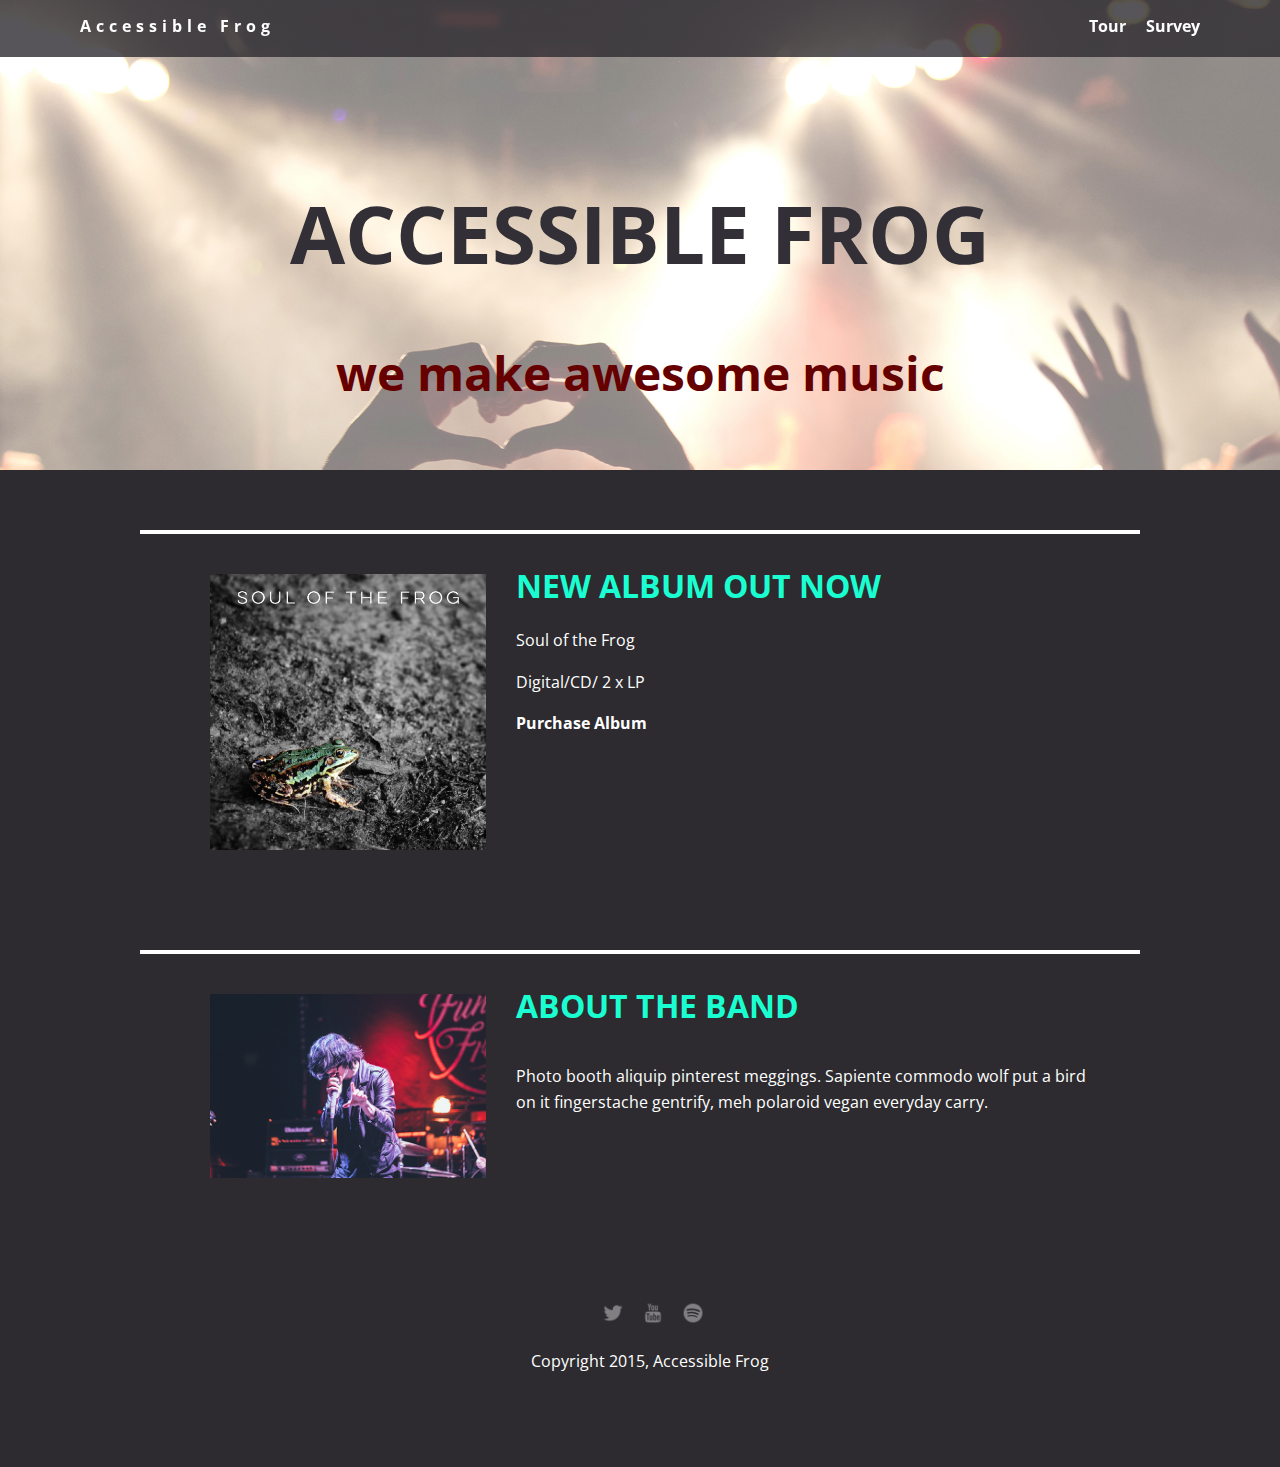
<file: index.html>
<!doctype html>
<html lang="en-US">
  <head>
      <meta charset="utf-8">
      <link href="css/styles.css" rel="stylesheet" type="text/css" />
      <meta name="viewport" content="width=device-width, initial-scale=1, maximum-scale=1, user-scalable=0"/>
      <link href='https://fonts.googleapis.com/css?family=Open+Sans:400,300,600' rel='stylesheet' type='text/css'>
      <title>Accessible Frog</title>
  </head>

  <body>
    <div class="main-nav" role="navigation">
      <ul class="nav">
        <li class="name"><a href="#">Accessible Frog</a></li>
        <li><a href="tour.html">Tour</a></li>
        <li><a href="survey.html">Survey</a></li>
      </ul>
    </div>

    <header role="banner">
      <h1 class="header-headline">ACCESSIBLE FROG</h1>
      <h2 class="header-headline">we make awesome music</h2>
    </header>

    <main role="main">
      <div class="card">
        <div class="flex">
          <img class="photo" src= "img/soul_of_the_frog.jpg" alt="album cover presenting frog standing on the ground" />
            <div class="new album section">
              <h1 class="heading">New album out now</h1>
              <p>Soul of the Frog</p>
              <p>Digital/CD/ 2 x LP</p>
              <a href="#" class="buy">Purchase Album</a>
            </div>
          </div>
        </div>
      <div class="card">
        <div class="flex">
          <img class="photo" src= "img/lead_singer.jpg" alt="photo presenting band lead singer" />
          <div class="information">
            <h1 class="heading">About the band</h1>
            <p>Photo booth aliquip pinterest meggings. Sapiente commodo wolf put a bird on it fingerstache gentrify, meh polaroid vegan everyday carry.</p>
          </div>
        </div>
      </div>
    </main>

    <footer>
      <ul>
        <li><a href="#" class="social twitter"><p class="first-icon-description">Twitter icon</p></a></li>
        <li><a href="#" class="social youtube"><p class="second-icon-description">Youtube icon</p></a></li>
        <li><a href="#" class="social spotify"><p class="third-icon-description">Spotify icon</p></a></li>
      </ul>
      <p class="copyright">Copyright 2015, Accessible Frog</p>
    </footer>

  </body>
</html>
</file>
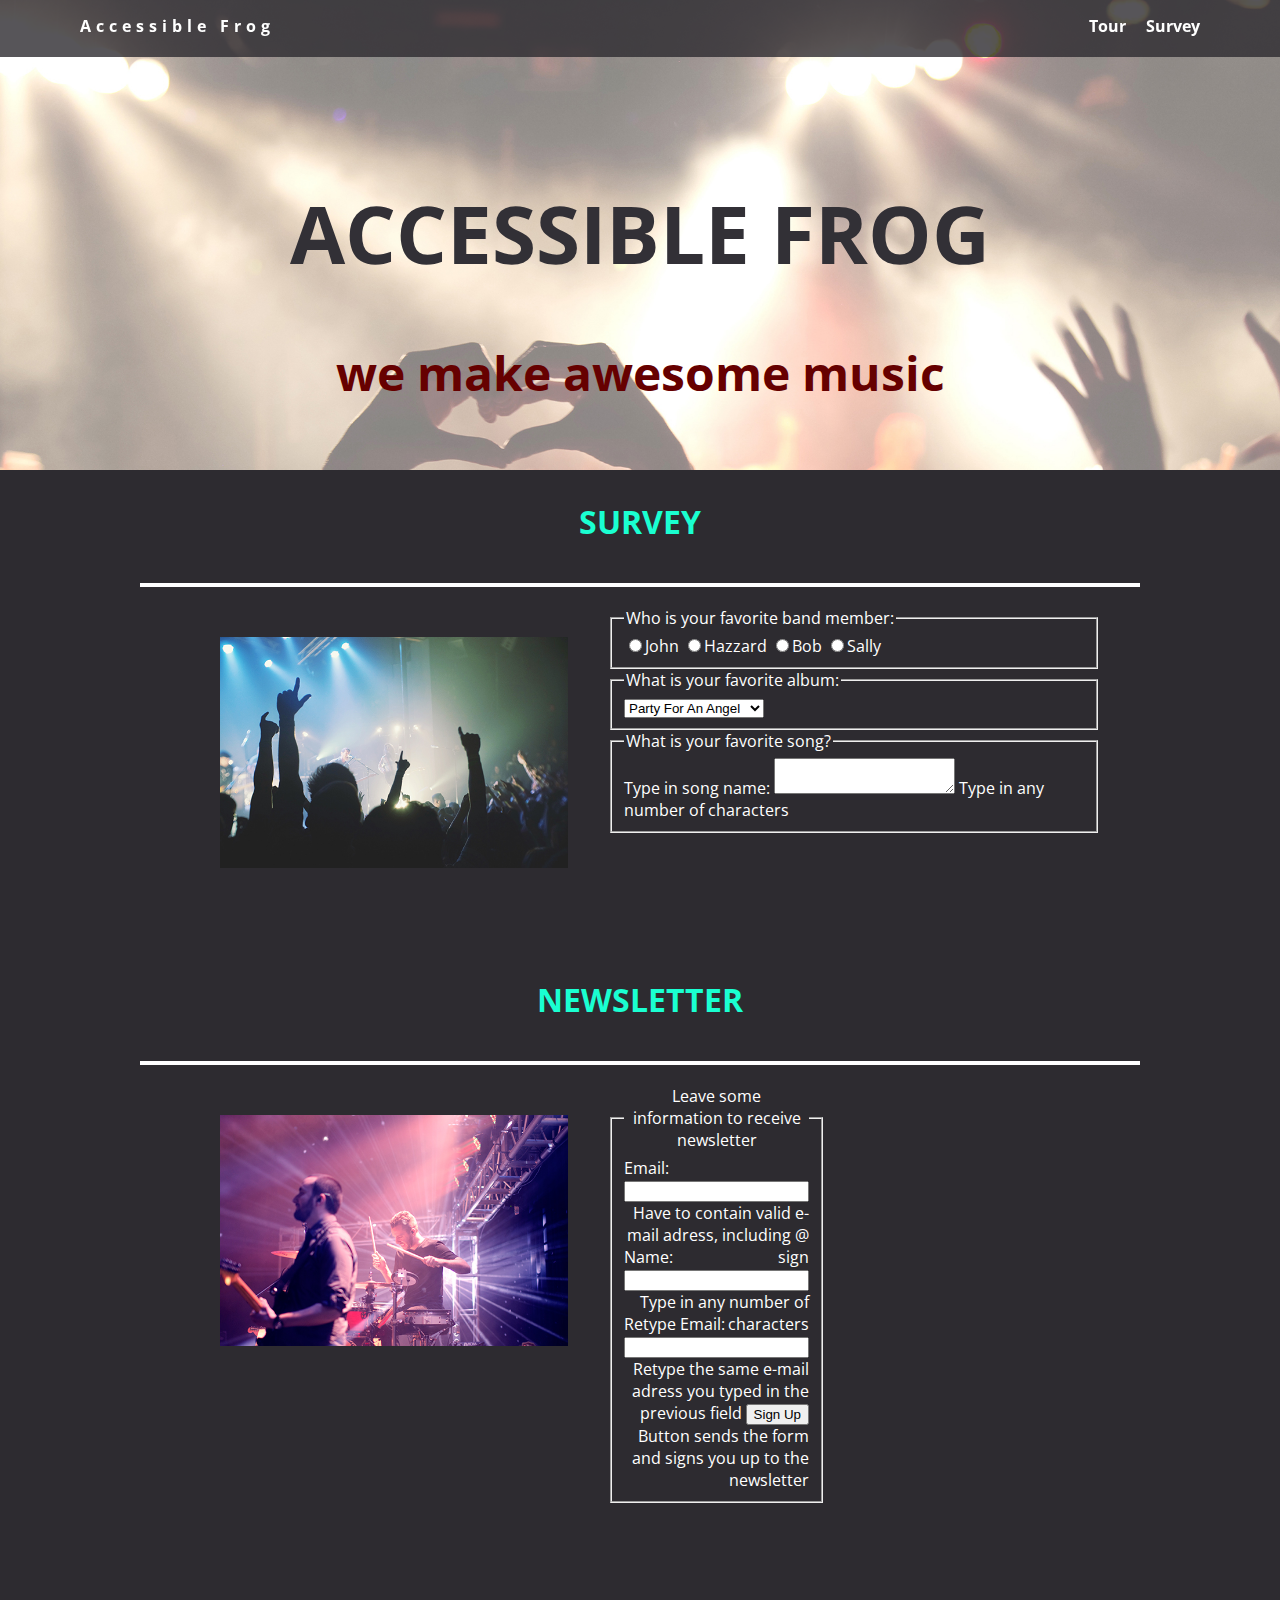
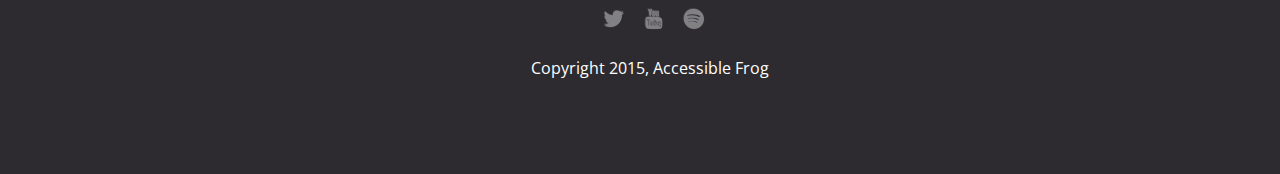
<file: survey.html>
<!doctype html>
<html lang="en-US">
  <head>
    <meta charset="utf-8">
    <link href="css/styles.css" rel="stylesheet" type="text/css" />
    <link href="css/survey.css" rel="stylesheet" type="text/css" />
    <meta name="viewport" content="width=device-width, initial-scale=1, maximum-scale=1, user-scalable=0"/>
    <link href='https://fonts.googleapis.com/css?family=Open+Sans:400,300,600' rel='stylesheet' type='text/css'>
    <title>Accessible Frog</title>
  </head>
  <body>
    <div class="main-nav" role="navigation">
      <ul class="nav">
        <li class="name"><a href="index.html">Accessible Frog</a></li>
        <li><a href="tour.html">Tour</a></li>
        <li><a href="#">Survey</a></li>
      </ul>
    </div>

    <header role="banner">
      <h1 class="header-headline">ACCESSIBLE FROG</h1>
      <h2 class="header-headline">we make awesome music</h2>
    </header>

    <main role="main">
      <h1 class= "heading">Survey</h1>
      <div class="card">
        <div class="flex">
          <img class="photo" src= "img/concert01.jpg" alt="crowd of people during concert" />
          <div class="container">
            <form class = "survey" action="index.html" method="post">
              <fieldset>
              <legend>Who is your favorite band member:</legend>
                <input type="radio" id="John" name="res" value="John"><label for="John">John</label>
                <input type="radio" id="Hazzard" name="res" value="Hazzard"><label for="Hazzard">Hazzard</label>
                <input type="radio" id="Bob" name="res" value="Bob"><label for="Bob">Bob</label>
                <input type="radio" id="Sally" name="res" value="Sally"><label for="Sally">Sally</label>
              </fieldset>

              <fieldset>
              <legend>What is your favorite album:</legend>
                <select id="albums" name="select">
                  <option value="1">Party For An Angel</option>
                  <option value="2">A Day Of Old</option>
                  <option value="3">Finding My Shadow</option>
                  <option value="4">Diamond Fireworks</option>
                  <option value="5">Enjoy Your Desire</option>
                  <option value="6">This Is For You</option>
                  <option value="7">Music Of My Life</option>
                  <option value="8">Song For Yesterday</option>
                  <option value="9">Heroic Forever</option>
                  <option value="10">Midnight Fires</option>
                  <option value="11">Street Of The Rider</option>
                </select>
              </fieldset>
              <fieldset>
              <legend>What is your favorite song?</legend>
                <label for="song">Type in song name:</label>
                <textarea id="song" name="favourite_song" aria-describedby="hint_01"></textarea>
                <span id="hint_01">Type in any number of characters</span>
            </fieldset>
            </form>
          </div>
        </div>
      </div>
      <h1 class= "heading">Newsletter</h1>
      <div class="card">
        <div class="flex">
          <img class="photo" src= "img/the_band.jpg" alt="band on stage during concert" />
            <div class="container">
              <form class="newsletter">
                <fieldset>
                <legend>Leave some information to receive newsletter</legend>
                  <label for="email">Email:</label>
                  <input type ="email" id="email" name="textfield" aria-describedby="hint_02" />
                  <span id="hint_02">Have to contain valid e-mail adress, including @ sign</span>
                  <label for="name">Name:</label>
                  <input type ="text" id="name" name="textfield" aria-describedby="hint_03"/>
                  <span id="hint_03">Type in any number of characters</span>
                  <label for="retype_email">Retype Email:</label>
                  <input type ="email" id="retype_email" name="textfield" aria-describedby="hint_04"/>
                  <span id="hint_04">Retype the same e-mail adress you typed in the previous field</span>
                  <button type="submit" aria-describedby="hint_05">Sign Up</button>
                  <span id="hint_05">Button sends the form and signs you up to the newsletter</span>
                </fieldset>
              </form>
            </div>
        </div>
      </div>
    </main>

    <footer>
      <ul>
        <li><a href="#" class="social twitter"><img src= "img/twitter-32.png" alt="twitter icon"></a></li>
        <li><a href="#" class="social youtube"><img src= "img/youtube-32.png" alt="youtube icon"></a></li>
        <li><a href="#" class="social spotify"><img src= "img/spotify-32.png" alt="spotify icon"></a></li>
      </ul>
      <p class="copyright">Copyright 2015, Accessible Frog</p>
    </footer>
  </body>
</html>
</file>
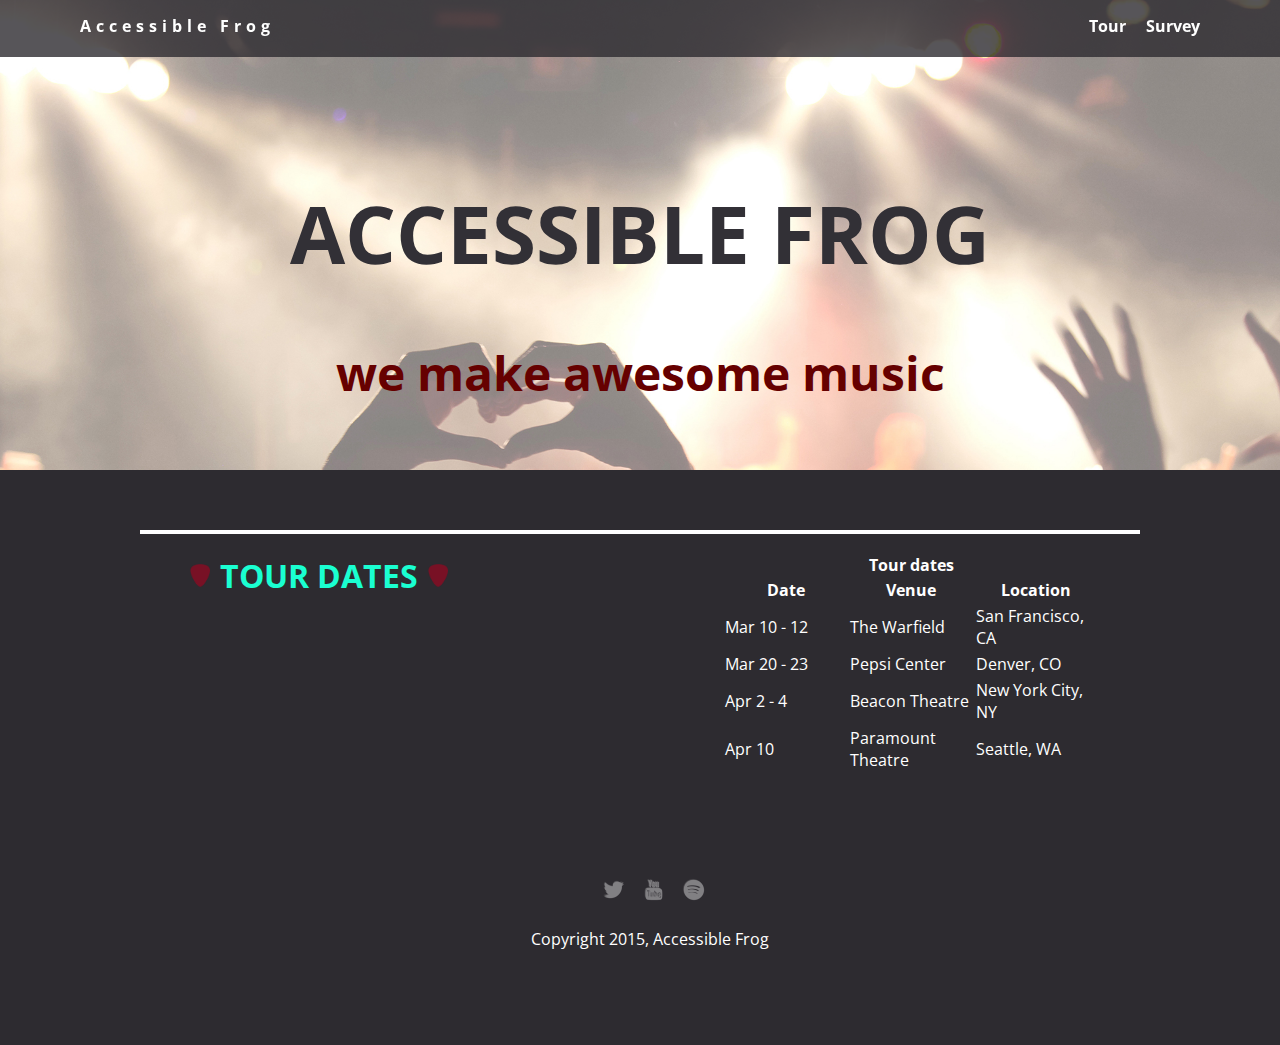
<file: tour.html>
<!doctype html>
<html lang="en-US">
  <head>
      <meta charset="utf-8">
      <link href="css/styles.css" rel="stylesheet" type="text/css" />
      <link href="css/tour.css" rel="stylesheet" type="text/css" />
      <meta name="viewport" content="width=device-width, initial-scale=1, maximum-scale=1, user-scalable=0"/>
      <link href='https://fonts.googleapis.com/css?family=Open+Sans:400,300,600' rel='stylesheet' type='text/css'>
      <title>Accessible Frog</title>
  </head>

  <body>
    <div class="main-nav" role="navigation">
      <ul class="nav">
        <li class="name"><a href="index.html">Accessible Frog</a></li>
        <li><a href="#">Tour</a></li>
        <li><a href="survey.html">Survey</a></li>
      </ul>
    </div>

    <header role="banner">
      <h1 class="header-headline">ACCESSIBLE FROG</h1>
      <h2 class="header-headline">we make awesome music</h2>
    </header>

    <main role="main">
      <div class="card">
        <div class="flex">
        <!-- The following images are decorative for this project. -->
        <!-- Please see the project instructions for information on how to handle these. -->
          <img class="pick" src= "img/guitar_pick.png" alt="">
          <h1 class= "heading">Tour Dates</h1>
          <img class="pick" src= "img/guitar_pick.png" alt="">
          <table>
            <caption>Tour dates</caption>
            <thead>
              <tr>
                <th scope="col">Date</th>
                <th scope="col">Venue</th>
                <th scope="col">Location</th>
              </tr>
            <tbody>
              <tr>
                <td>Mar 10 - 12</td>
                <td>The Warfield</td>
                <td>San Francisco, CA</td>
              </tr>
              <tr>
                <td>Mar 20 - 23</td>
                <td>Pepsi Center</td>
                <td>Denver, CO</td>
              </tr>
              <tr>
                <td>Apr 2 - 4</td>
                <td>Beacon Theatre</td>
                <td>New York City, NY</td>
              </tr>
               <tr>
                <td>Apr 10</td>
                <td>Paramount Theatre</td>
                <td>Seattle, WA</td>
              </tr>
          </table>
        </div>
      </div>
    </main>
    
    <footer>
      <ul>
        <li><a href="#" class="social twitter"><img src= "img/twitter-32.png" alt="twitter icon"></a></li>
        <li><a href="#" class="social youtube"><img src= "img/youtube-32.png" alt="youtube icon"></a></li>
        <li><a href="#" class="social spotify"><img src= "img/spotify-32.png" alt="spotify icon"></a></li>
      </ul>
      <p class="copyright">Copyright 2015, Accessible Frog</p>
    </footer>
  </body>
</html>
</file>
<file: css/styles.css>
/* Global Layout Set-up */
* {
  box-sizing: border-box;
}

body {
  margin: 0;
  padding: 0;
  text-align: center;
  font-family: 'Open Sans', sans-serif;
  font-size: 16px;
  color: #fff;
  background: #2d2b30;
}

/* Link Styles */

a {
  text-decoration: none;
  font-weight: bold;
  color: #fff;
  transition: all 0.3s;
}

a:hover {
  text-decoration: underline;
  color: #1affd1;

}

/* Section Styles */

.main-nav {
  width: 100%;
  background: rgba(45, 43, 48, 0.8);
  min-height: 30px;
  padding: 10px;
  position: fixed;
  text-align: center;
}

.nav {
  display: flex;
  justify-content: space-around;
  font-weight: 700;
  list-style-type: none;
  margin: 0 auto;
  padding: 0;
}

.nav .name {
  display: block;
  margin-right: auto;
  color: white;
  letter-spacing: 5px;
}

.nav li {
  padding: 5px 10px 10px 10px;
}

.nav a {
  transition: all .5s;
}

.nav a:hover {
  color: #1affd1;
}

header {
  text-align: center;
  background: url('../img/concert02_no_text.jpg') no-repeat top center ;
  background-size: cover;
  overflow: hidden;
  padding-top: 60px;
  height: 350px;
}

.header-headline:nth-child(1) {
  padding-top: 5%;
  font-size: 5em;
  color: #323036;
}

.header-headline:nth-child(2) {
  font-size: 3em;
  color: #660000;
}

.tag {
  color: black;
  padding: 10px;
  letter-spacing: 5px;
}

.name{
  font-weight: 300;
}

header .name{
  font-size: 3em;
}
.tagline {
  font-weight: 600;
  padding: 20px;
  text-transform: uppercase;
  color: #781125
}

.card {
  margin: 30px;
  padding: 20px 40px 40px;
  text-align: left;
  border-top: 4px solid #fff;
  clear: both;
}
.card:hover {
  border-color: #1affd1;
}


.photo{
  display: block;
  width: 200px;
  height: 0%;
  margin: 0 auto;
}

.information{
  width: 100%;
  text-align: center;
  /*display: inline-block;
  position: absolute;*/
}

.heading{
  font-size: 2em;
  text-transform: uppercase;
  color: #1affd1;
  margin-top: 10px;
}

/* Footer styles */

footer {
  width: 100%;
  min-height: 30px;
  padding: 20px 0 40px 20px;
}

footer .copyright {
  top: -8px;
  font-size: .75em;
}

footer ul {
  list-style-type: none;
  margin: 0;
  padding: 0;
}

footer ul li {
  display: inline-block;
}

.first-icon-description, .second-icon-description, .third-icon-description {
  display: none;
}

a.social {
  display: inline-block;
  margin-left: 5px;
  width: 30px;
  height: 30px;
  background-size: 30px 30px;
  opacity: .4;
  transition: all .5s;
}

a.twitter {
  background-image: url(../img/twitter-32.png);
}

a.youtube {
  background-image: url(../img/youtube-32.png);
}

a.spotify {
  background-image: url(../img/spotify-32.png);
}

a.social:hover {
  opacity: 1;
}
.clearfix {
  clear: both;
}

/* Styles for larger screens */
@media screen and (min-width: 840px) {

  .flex {
    display: -ms-flexbox;      /* TWEENER - IE 10 */
    display: flex;
    max-width: 1200px;
    -ms-flex-pack: distribute;
    flex-direction: row;
  }

  header {
    min-height: 470px;
  }

  .nav {
    max-width: 1200px;
    padding: 0 30px;
  }


  main {
    padding-top: 20px;
  }

  main p {
    line-height: 1.6em;
  }

  .card{
    margin: 40px auto;
    padding: 20px 40px 40px;
    width: 80%;
    max-width: 1000px;
  }

  .photo{
    width: 30%;
    margin: 20px 30px;
  }

  .information{
    text-align: left;
  }

  .information .heading {
    display: inline-block;
  }

  footer {
    font-size: 1.3em;
    max-width: 1200px;
    margin: 40px auto;
  }
}
</file>
<file: css/survey.css>
/* Survey page styles */

.photo{
  width: 60%;
  padding: 10px;
}

form {
  margin: 0 auto;
  text-align: left;
  display: inline-block;
}

input:focus {
  border: 3px solid #1affd1;
}

textarea:focus {
  border: 3px solid #1affd1;
}

input[type="radio"]:checked + label {
  font-weight: bold;
  color: #1affd1;

}

.container{

}
.newsletter{
  width: 40%;
  text-align: right;

}

.newsletter legend {
  text-align: center;
}

.newsletter label {
  float: left;
}

.hint_01, .hint_02, .hint_03, .hint_04, .hint_05 {
  display: none;
}

/* Styles for larger screens */
@media screen and (min-width: 840px) {
  .photo{
    width: 40%;
  }
}
</file>
<file: css/tour.css>
/* Tour page styles */

pre {
  font-family: 'Open Sans', sans-serif;
}

.heading{
  display: inline-block;
  margin: 0;
}

.pick{
  width: 40px;
  height: 0%;
  padding: 10px;
}



table {
	margin-left: auto;
}

caption {
	font-weight: bold;
}

th {
	text-align: center;
}
td {
	width: 25%;
}
</file>
